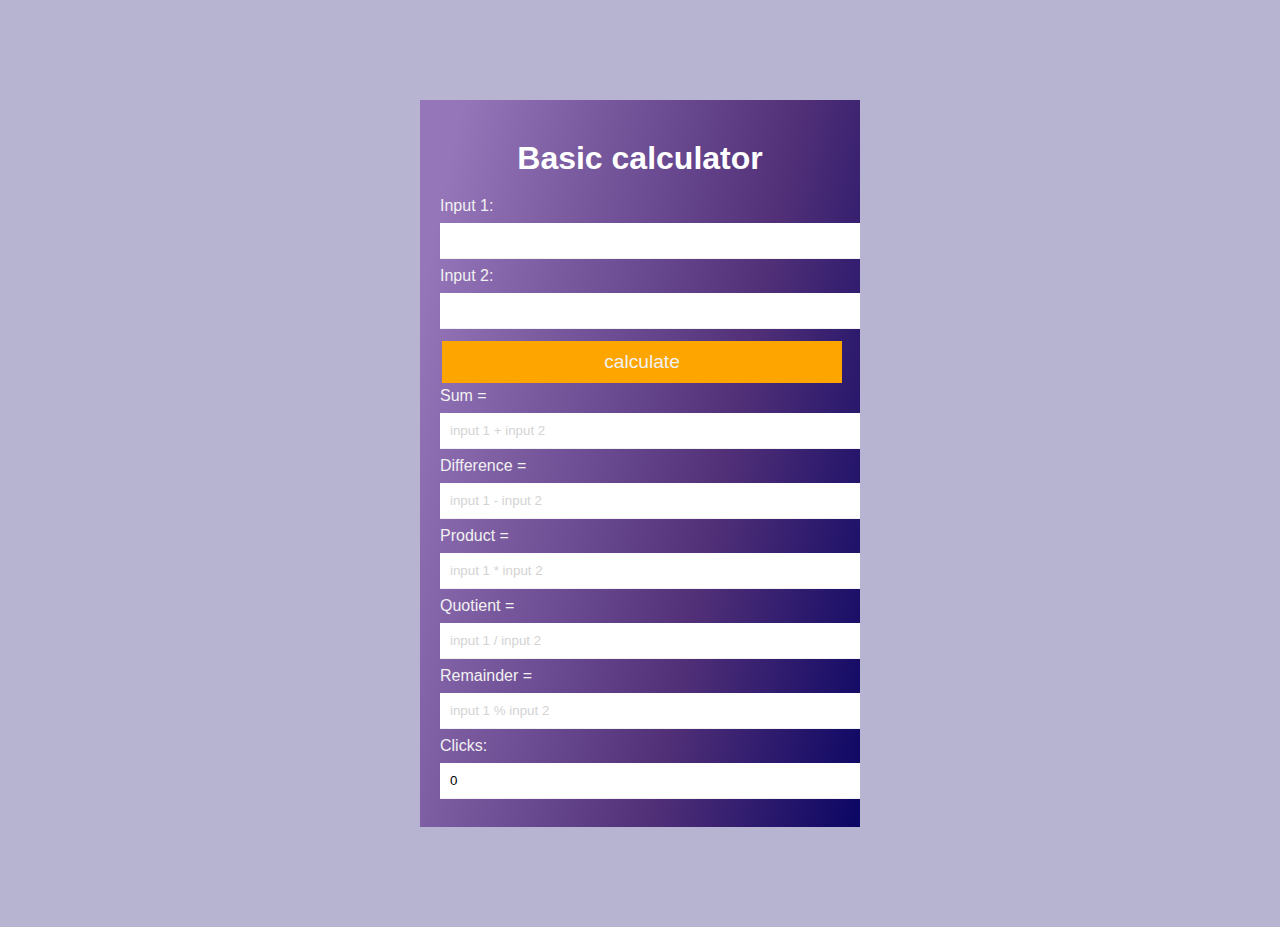
<file: index.html>
<!DOCTYPE html>
<html lang="en">
<head>
    <meta charset="UTF-8">
    <title>Stith Mod 1 Lab 2</title>

    <link href="https://cdn.jsdelivr.net/npm/bootstrap@5.3.0-alpha1/dist/css/bootstrap.min.css" rel="stylesheet"
          integrity="sha384-GLhlTQ8iRABdZLl6O3oVMWSktQOp6b7In1Zl3/Jr59b6EGGoI1aFkw7cmDA6j6gD" crossorigin="anonymous">
    <link rel="stylesheet" href="/css/main.css">
</head>
<body>


<main>

    <div class="container">
        <h1>Basic calculator</h1>

        <label for="input1">Input 1:</label>
        <input id="input1" type="text">


         <label for="input2">Input 2:</label>
        <input id="input2" type="text">

        <input class="btn" type="button" value="calculate" onclick="calculator()">

                <label for="resultSum">Sum =</label>
                <input id="resultSum" type="text" readonly placeholder="input 1 + input 2">


                <label for="resultDifference"> Difference =</label>
                <input id="resultDifference" type="text" readonly placeholder="input 1 - input 2">



                <label for="resultProduct">Product =</label>
                <input id="resultProduct" type="text" readonly placeholder="input 1 * input 2">



                <label for="resultQuotient">Quotient =</label>
                <input id="resultQuotient" type="text" readonly placeholder="input 1 / input 2"y>


                <label for="resultRemainder">Remainder = </label>
                <input id="resultRemainder" type="text" readonly placeholder="input 1 % input 2">



            <label for="resultClicks">Clicks: </label>
            <input id="resultClicks" type="text" readonly value="0">





    </div>
</main>

<script src="/js/main.js"></script>
<script src="https://cdn.jsdelivr.net/npm/bootstrap@5.3.0-alpha1/dist/js/bootstrap.bundle.min.js"
        integrity="sha384-w76AqPfDkMBDXo30jS1Sgez6pr3x5MlQ1ZAGC+nuZB+EYdgRZgiwxhTBTkF7CXvN"
        crossorigin="anonymous"></script>
</body>

</html>
</file>
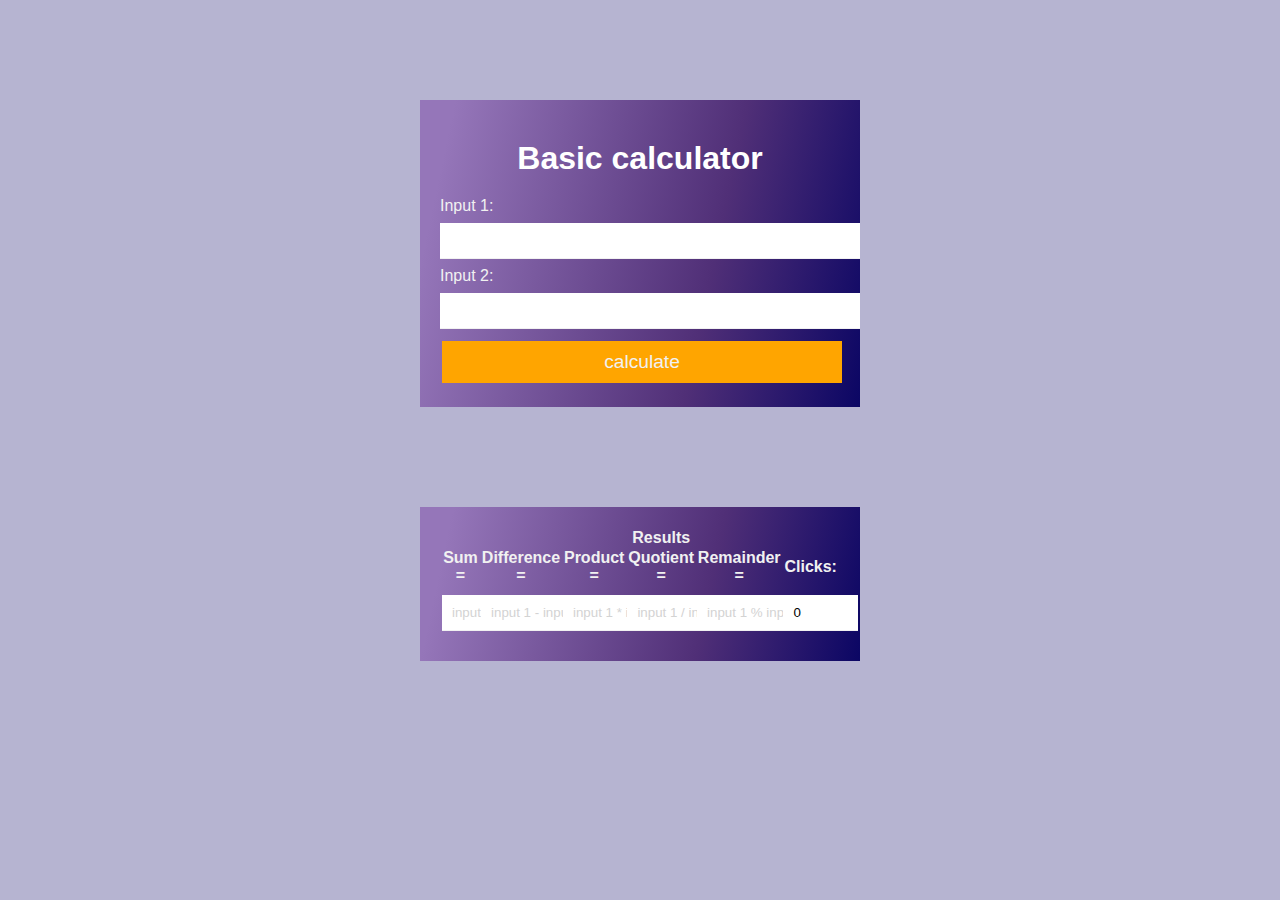
<file: test.html>
<!DOCTYPE html>
<html lang="en">
<head>
    <meta charset="UTF-8">
    <title>The styling i couldn't get to work </title>
    <link rel="stylesheet" href="/css/main.css">
    <link href="https://cdn.jsdelivr.net/npm/bootstrap@5.3.0-alpha1/dist/css/bootstrap.min.css" rel="stylesheet"
          integrity="sha384-GLhlTQ8iRABdZLl6O3oVMWSktQOp6b7In1Zl3/Jr59b6EGGoI1aFkw7cmDA6j6gD" crossorigin="anonymous">

</head>
<body>

<!--I also could get the table to be right-->

<main>

    <div class="container">
        <h1>Basic calculator</h1>

        <label for="input1">Input 1:</label>
        <input id="input1" type="text">


        <label for="input2">Input 2:</label>
        <input id="input2" type="text">

        <input class="btn" type="button" value="calculate" onclick="calculator()">

    </div>
    <div class="table">
        <table>
            <tr>
                <th></th>
                <th></th>
                <th></th>
                <th>Results</th>
                <th></th>
            </tr>

            <tr>
                <th><label for="resultSum">Sum =</label></th>
                <th><label for="resultDifference"> Difference =</label></th>
                <th><label for="resultProduct">Product =</label></th>
                <th><label for="resultQuotient">Quotient =</label></th>
                <th><label for="resultRemainder">Remainder = </label></th>
                <th><label for="resultClicks">Clicks: </label></th>
            </tr>

            <tr>
                <th><input id="resultSum" type="text" readonly placeholder="input 1 + input 2"></th>
                <th><input id="resultDifference" type="text" readonly placeholder="input 1 - input 2"></th>
                <th><input id="resultProduct" type="text" readonly placeholder="input 1 * input 2"></th>
                <th><input id="resultQuotient" type="text" readonly placeholder="input 1 / input 2"></th>
                <th><input id="resultRemainder" type="text" readonly placeholder="input 1 % input 2"></th>
                <th><input id="resultClicks" type="text" readonly value="0"></th>
            </tr>


        </table>
    </div>


</main>

<script src="/js/main.js"></script>
<script src="https://cdn.jsdelivr.net/npm/bootstrap@5.3.0-alpha1/dist/js/bootstrap.bundle.min.js"
        integrity="sha384-w76AqPfDkMBDXo30jS1Sgez6pr3x5MlQ1ZAGC+nuZB+EYdgRZgiwxhTBTkF7CXvN"
        crossorigin="anonymous"></script>
</body>

</html>
</body>
</html>
</file>
<file: css/main.css>
* {
    margin: 0;
    padding: 0;
    font-family: sans-serif;
    color: #f1f1f1;;
}

input {
    padding: 10px;
    width: 100%;
    color: black;
    border: none;
    outline: none;
    border-bottom: 1px solid #f1f1f1;

}

input[type="text"] {
    width: 100%;
    papdding: 12px 20px;
    margin: 8px 0;


}

label {
    color: #f1f1f1;
}

input[type="button"] {
    background-color: orange;
    border: none;
    margin: 4px 2px;
    color: #f1f1f1;
    font-size: 1.2em;

}

.container {
    width: 400px;
    margin: 100px auto;
    padding: 20px;
    background: rgb(11, 6, 100);
    background: linear-gradient(282deg, rgba(11, 6, 100, 1) 0%, rgba(80, 47, 119, 1) 35%, rgba(149, 118, 185, 1) 93%);

}

h1 {
    color: white;
    text-align: center;

    padding: 20px;
}

body {
    background-color: #b6b4d1;

}

::placeholder {
    color: #D3D3D3;
}

.table {
    width: 400px;
    margin: 100px auto;
    padding: 20px;
    background: rgb(11, 6, 100);
    background: linear-gradient(282deg, rgba(11, 6, 100, 1) 0%, rgba(80, 47, 119, 1) 35%, rgba(149, 118, 185, 1) 93%);

}


/*

these notes are failed styling i was hoping i could get pointers
for future reference

1. the first thing being I couldn't change the background of the
body from white i left it as is in the turned file but you can see
that even though i changed the background-color its still white

2. I also could not get only the border bottom Is just end up with a full box

3. putting text in the boxes like the placeholder  that  would stay
I was think a console.log() statement but that would not display to the user




*/
</file>
